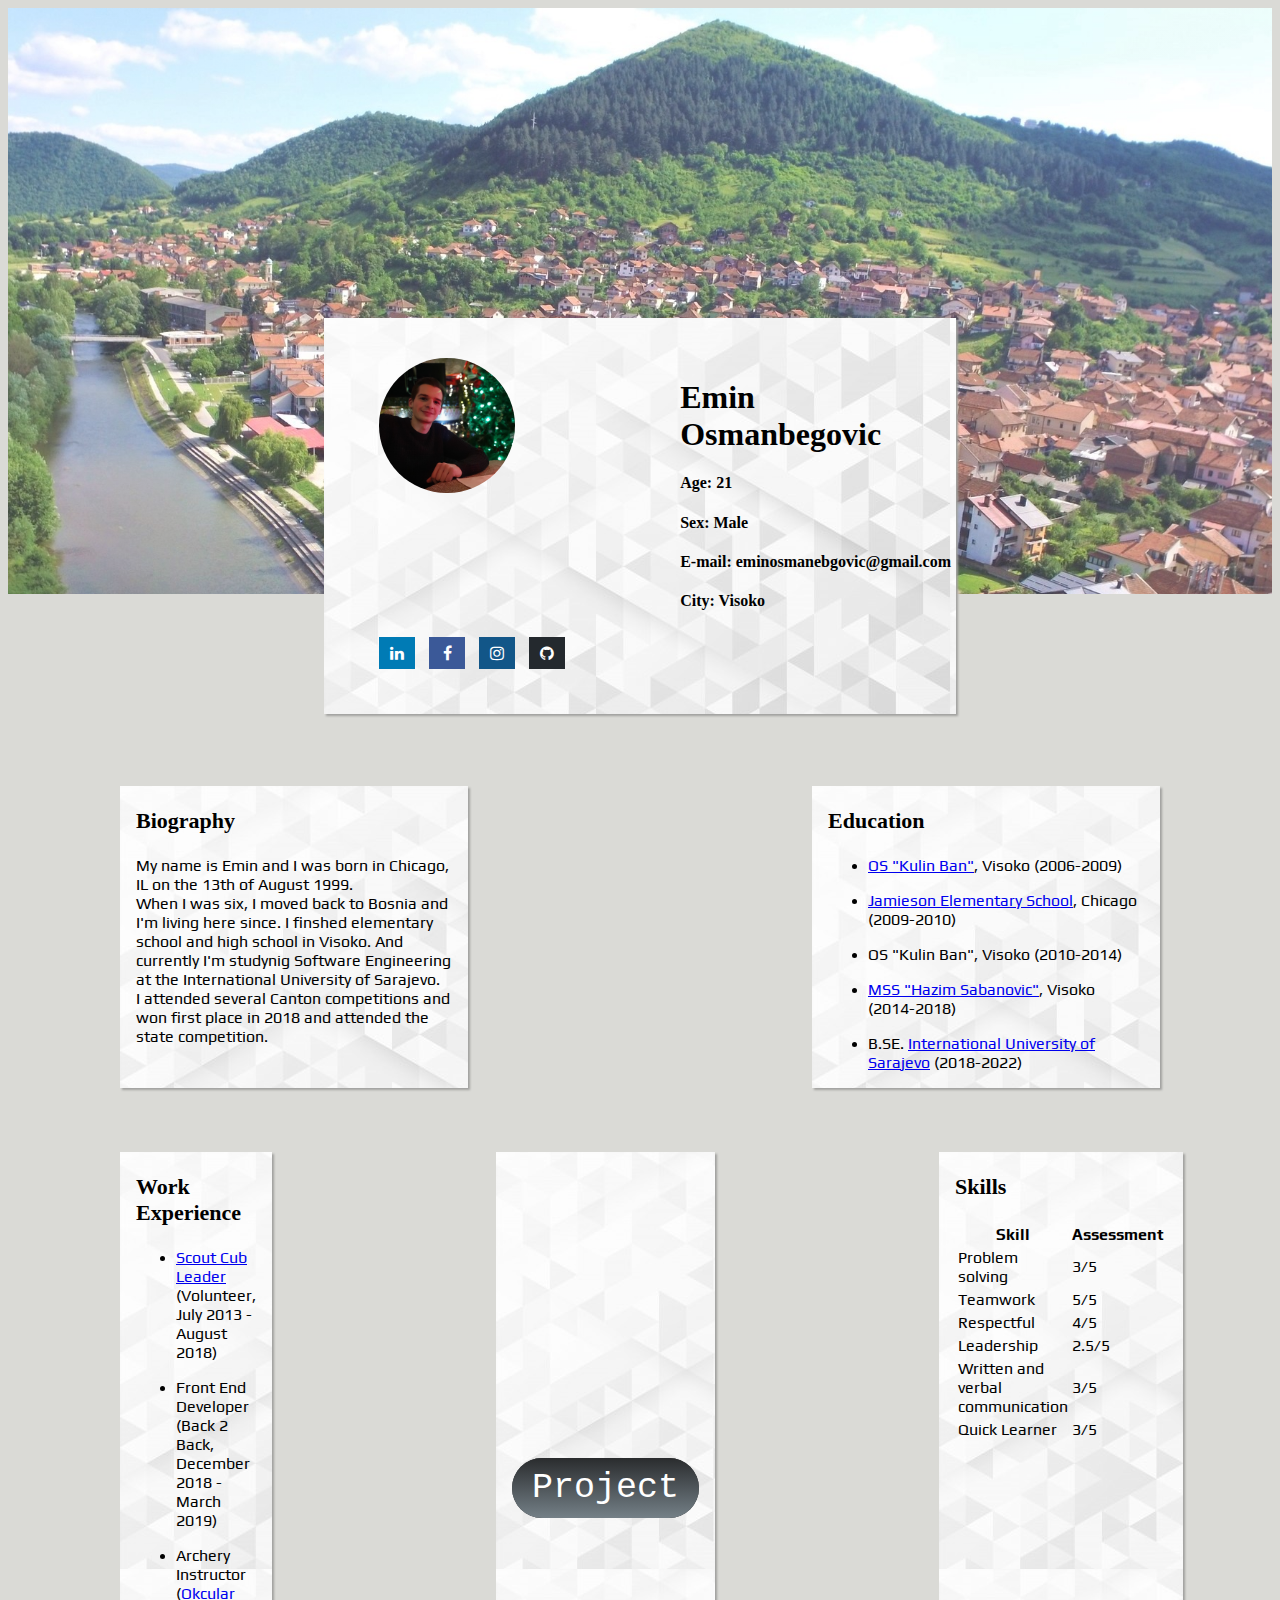
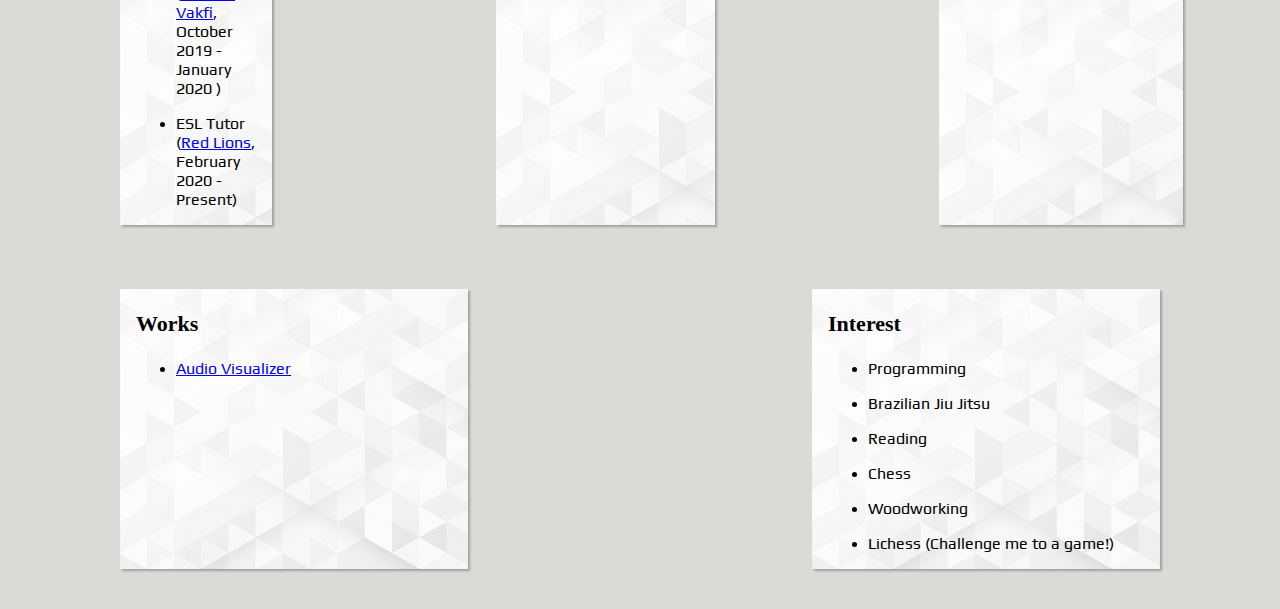
<file: index.html>
<!DOCTYPE html>
<html lang = "en-US">
<head>
    
    <link rel="stylesheet" type="text/css" href="mystyle.css">
    <meta name="viewport" content="width=device-width, initial-scale=1.0">
    <link rel="stylesheet" href="https://cdnjs.cloudflare.com/ajax/libs/font-awesome/4.7.0/css/font-awesome.min.css">
    <link href="https://fonts.googleapis.com/css2?family=Play&display=swap" rel="stylesheet">
    <title>Emin's Resume</title>

</head>
<body class="body">
    <div class="background_image">
        <div class="first_center">
            <div class="center">
                
                <div class="center_left">
                    <img class="image" src="slika.jpg" alt="My picture">    
                </div>
                
                <div class="center_right">
                    <h1>Emin Osmanbegovic</h1>
                    <h4>Age: 21</h4>
                    <h4>Sex: Male</h4>
                    <h4>E-mail: eminosmanebgovic@gmail.com</h4>
                    <h4>City: Visoko</h4>
                </div>
                
            </div>
            <div class="center">
                <div class="social">
                    <a href="https://www.linkedin.com/in/emin-osmanbegovic-9350b4186/" class="fa fa-linkedin"></a>
                    <a href="https://www.facebook.com/emin.osmanbegovic1" class="fa fa-facebook"></a>
                    <a href="https://www.instagram.com/nesposobni_otac/" class="fa fa-instagram"></a>
                    <a href="https://github.com/0zm0" class="fa fa-github"></a>
                </div>
            </div>
        </div>
    </div>
    <div class="placeholder">
    
    </div>
    <div>
        
        <div class="container">
            <!--<div class="child">
                <h3>Contact</h3>
                <ul>
                    <li>
                        <p>e-mail: eminosmanbegovic@gmail.com</p>
                    </li>
                    <li>
                        <p>Phone Number: +38761836806</p>
                    </li>
                </ul>
            </div>-->
            <div class="child">
                <h3>Biography</h3>
                <p>My name is Emin and I was born in Chicago, IL on the 13th of August 1999.<br>When I was six, I moved back to Bosnia and I'm living here since.
                I finshed elementary school and high school in Visoko. And currently I'm studynig Software Engineering at the International University of Sarajevo. <br>I attended several Canton competitions and won first place in 2018 and attended the state competition.</p>
            </div>
            
            <div class="child">
                <h3>Education</h3>
                <ul>
                    <li>
                        <p><a href="https://www.facebook.com/oskulinban/">OS "Kulin Ban"</a>, Visoko (2006-2009)</p>
                    </li>
                    <li>
                        <p><a href="https://jamiesonschool.org/">Jamieson Elementary School</a>, Chicago (2009-2010)</p>
                    </li>
                    <li>
                        <p>OS "Kulin Ban", Visoko (2010-2014)</p>
                    </li>
                    <li>
                        <p><a href="http://mssvisoko.edu.ba/">MSS "Hazim Sabanovic"</a>, Visoko (2014-2018)</p>
                    </li>
                    <li>
                        <p>B.SE. <a href="https://www.ius.edu.ba/">International University of Sarajevo</a> (2018-2022)</p>
                    </li>
                </ul>    
            </div>
        </div>
        
        
        <div class="container">
            
            <div class="child">
                <h3>Work Experience</h3>
                <ul>
                    <li>
                        <p><a href="https://www.facebook.com/oi.visoko">Scout Cub Leader</a> (Volunteer, July 2013 - August 2018)</p>
                    </li>
                    <li>
                        <p>Front End Developer (Back 2 Back, December 2018 - March 2019)</p>
                    </li>
                    <li>
                        <p>Archery Instructor (<a href="https://okcularvakfi.org/">Okcular Vakfi</a>, October 2019 - January 2020 )</p>
                    </li>
                    <li>
                        <p>ESL Tutor (<a href="https://www.redlions.org/">Red Lions</a>, February 2020 - Present)</p>
                    </li>
                </ul>
            </div>
            
            <div class="child git">
                <div>
                    <a href="https://github.com/0zm0/CS412_Web_App_Dev_Project_2" class="btn">Project</a>
                </div>
            </div>
            
            
            <div class="child">
                <h3>Skills</h3>
                <table>
                    <tr>
                        <th>Skill</th>
                        <th>Assessment</th>
                    </tr>
                    <tr>
                        <td>Problem solving</td>
                        <td>3/5</td>
                    </tr>
                    <tr>
                        <td>Teamwork</td>
                        <td>5/5</td>
                    </tr>
                    <tr>
                        <td>Respectful</td>
                        <td>4/5</td>
                    </tr>
                    <tr>
                        <td>Leadership</td>
                        <td>2.5/5</td>
                    </tr>
                    <tr>
                        <td>Written and verbal communication</td>
                        <td>3/5</td>
                    </tr>
                    <tr>
                        <td>Quick Learner</td>
                        <td>3/5</td>
                    </tr>
                </table>
            </div>
        </div>
        
        
        <div class="container">
            
            <div class="child">
                <h3>Works</h3>
                <ul>
                    <li>
                        <p><a href="https://www.linkedin.com/posts/emin-osmanbegovic-9350b4186_project-presentation-activity-6672149697408454656-e2om">Audio Visualizer</a></p>
                    </li>
                </ul>
            </div>
            
            <div class="child">
                <h3>Interest</h3>
                <ul>
                    <li>
                        <p>Programming</p>
                    </li>
                    <li>
                        <p>Brazilian Jiu Jitsu</p>
                    </li>
                    <li>
                        <p>Reading</p>
                    </li>
                    <li>
                        <p>Chess</p>
                    </li>
                    <li>
                        <p>Woodworking</p>
                    </li>
                    <li>
                        <p>Lichess (Challenge me to a game!)</p>
                    </li>
                </ul>
            </div>
            
        </div>
        
        
        <!--<div class="container">
            
            <div class="child">
                <h3>Social Media</h3>
                <ul>
                    <li>
                        <p><a href="https://www.linkedin.com/in/emin-osmanbegovic-9350b4186/">LinkedIn</a></p>
                    </li>
                    <li>
                        <p><a href="https://www.facebook.com/emin.osmanbegovic1">Facebook</a></p>
                    </li>
                    <li>
                        <p><a href="https://www.instagram.com/nesposobni_otac/">Instragram</a></p>
                    </li>
                </ul>
            </div>
        </div>-->
    </div>
</body>
</html>
</file>
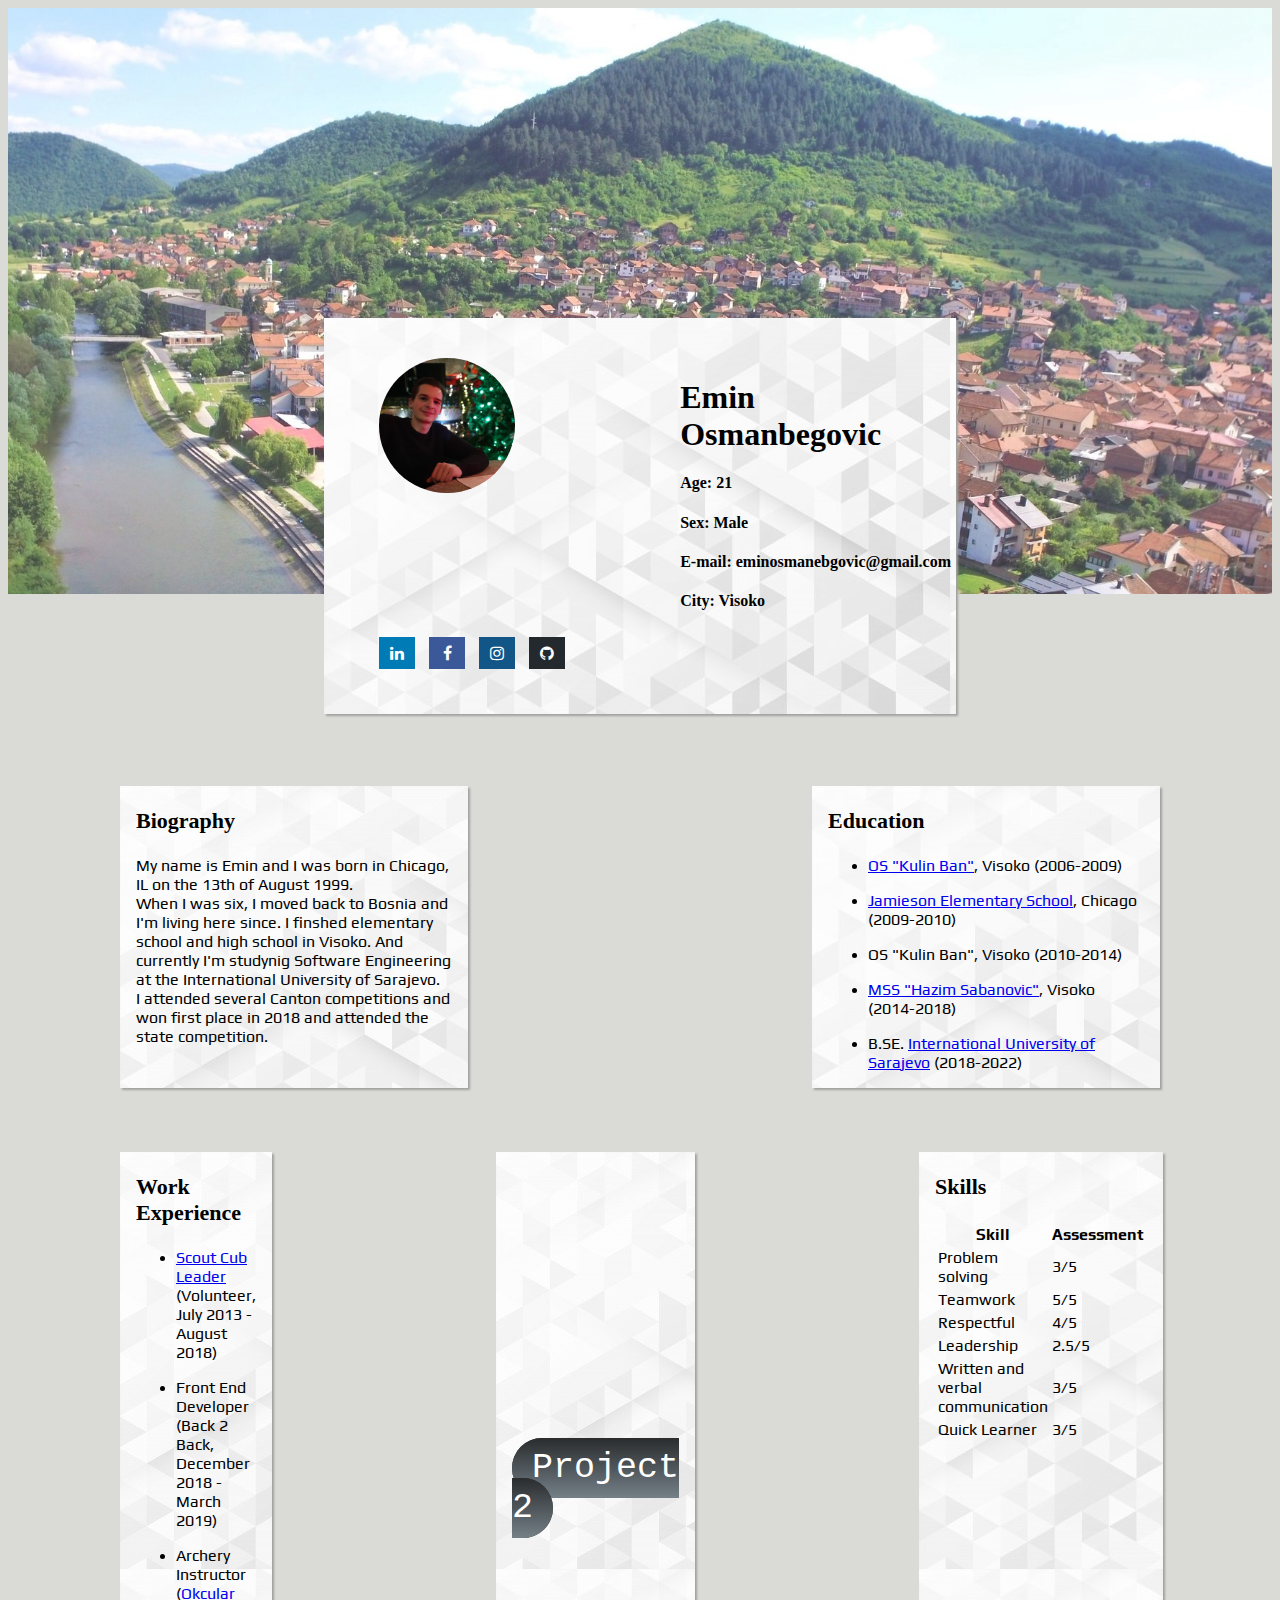
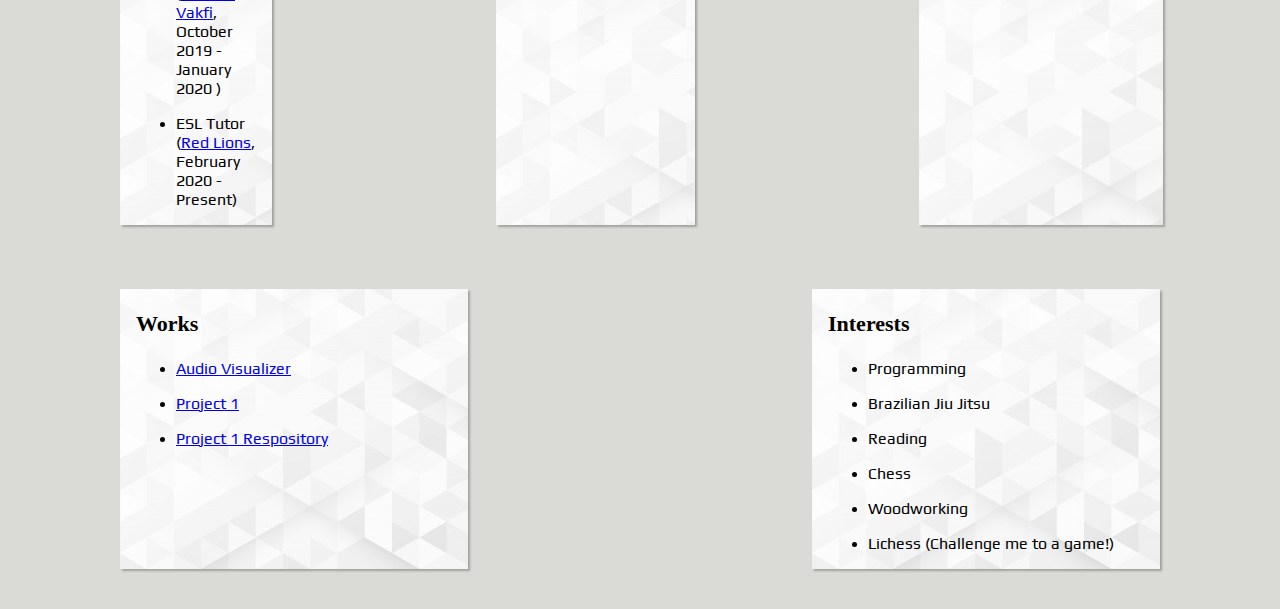
<file: Resume.html>
<!DOCTYPE html>
<html lang = "en-US">
<head>
    
    <link rel="stylesheet" type="text/css" href="mystyle.css">
    <meta name="viewport" content="width=device-width, initial-scale=1.0">
    <link rel="stylesheet" href="https://cdnjs.cloudflare.com/ajax/libs/font-awesome/4.7.0/css/font-awesome.min.css">
    <link href="https://fonts.googleapis.com/css2?family=Play&display=swap" rel="stylesheet">
    <title>Emin's Resume</title>

</head>
<body class="body">
    <div class="background_image">
        <div class="first_center">
            <div class="center">
                
                <div class="center_left">
                    <img class="image" src="slika.jpg" alt="My picture">    
                </div>
                
                <div class="center_right">
                    <h1>Emin Osmanbegovic</h1>
                    <h4>Age: 21</h4>
                    <h4>Sex: Male</h4>
                    <h4>E-mail: eminosmanebgovic@gmail.com</h4>
                    <h4>City: Visoko</h4>
                </div>
                
            </div>
            <div class="center">
                <div class="social">
                    <a href="https://www.linkedin.com/in/emin-osmanbegovic-9350b4186/" class="fa fa-linkedin"></a>
                    <a href="https://www.facebook.com/emin.osmanbegovic1" class="fa fa-facebook"></a>
                    <a href="https://www.instagram.com/nesposobni_otac/" class="fa fa-instagram"></a>
                    <a href="https://github.com/0zm0" class="fa fa-github"></a>
                </div>
            </div>
        </div>
    </div>
    <div class="placeholder">
    
    </div>
    <div>
        
        <div class="container">
            <!--<div class="child">
                <h3>Contact</h3>
                <ul>
                    <li>
                        <p>e-mail: eminosmanbegovic@gmail.com</p>
                    </li>
                    <li>
                        <p>Phone Number: +38761836806</p>
                    </li>
                </ul>
            </div>-->
            <div class="child">
                <h3>Biography</h3>
                <p>My name is Emin and I was born in Chicago, IL on the 13th of August 1999.<br>When I was six, I moved back to Bosnia and I'm living here since.
                I finshed elementary school and high school in Visoko. And currently I'm studynig Software Engineering at the International University of Sarajevo. <br>I attended several Canton competitions and won first place in 2018 and attended the state competition.</p>
            </div>
            
            <div class="child">
                <h3>Education</h3>
                <ul>
                    <li>
                        <p><a href="https://www.facebook.com/oskulinban/">OS "Kulin Ban"</a>, Visoko (2006-2009)</p>
                    </li>
                    <li>
                        <p><a href="https://jamiesonschool.org/">Jamieson Elementary School</a>, Chicago (2009-2010)</p>
                    </li>
                    <li>
                        <p>OS "Kulin Ban", Visoko (2010-2014)</p>
                    </li>
                    <li>
                        <p><a href="http://mssvisoko.edu.ba/">MSS "Hazim Sabanovic"</a>, Visoko (2014-2018)</p>
                    </li>
                    <li>
                        <p>B.SE. <a href="https://www.ius.edu.ba/">International University of Sarajevo</a> (2018-2022)</p>
                    </li>
                </ul>    
            </div>
        </div>
        
        
        <div class="container">
            
            <div class="child">
                <h3>Work Experience</h3>
                <ul>
                    <li>
                        <p><a href="https://www.facebook.com/oi.visoko">Scout Cub Leader</a> (Volunteer, July 2013 - August 2018)</p>
                    </li>
                    <li>
                        <p>Front End Developer (Back 2 Back, December 2018 - March 2019)</p>
                    </li>
                    <li>
                        <p>Archery Instructor (<a href="https://okcularvakfi.org/">Okcular Vakfi</a>, October 2019 - January 2020 )</p>
                    </li>
                    <li>
                        <p>ESL Tutor (<a href="https://www.redlions.org/">Red Lions</a>, February 2020 - Present)</p>
                    </li>
                </ul>
            </div>
            
            <div class="child git">
                <div>
                    <a href="https://github.com/0zm0/CS412_Web_App_Dev_Project_2" class="btn">Project 2</a>
                </div>
            </div>
            
            
            <div class="child">
                <h3>Skills</h3>
                <table>
                    <tr>
                        <th>Skill</th>
                        <th>Assessment</th>
                    </tr>
                    <tr>
                        <td>Problem solving</td>
                        <td>3/5</td>
                    </tr>
                    <tr>
                        <td>Teamwork</td>
                        <td>5/5</td>
                    </tr>
                    <tr>
                        <td>Respectful</td>
                        <td>4/5</td>
                    </tr>
                    <tr>
                        <td>Leadership</td>
                        <td>2.5/5</td>
                    </tr>
                    <tr>
                        <td>Written and verbal communication</td>
                        <td>3/5</td>
                    </tr>
                    <tr>
                        <td>Quick Learner</td>
                        <td>3/5</td>
                    </tr>
                </table>
            </div>
        </div>
        
        
        <div class="container">
            
            <div class="child">
                <h3>Works</h3>
                <ul>
                    <li>
                        <p><a href="https://www.linkedin.com/posts/emin-osmanbegovic-9350b4186_project-presentation-activity-6672149697408454656-e2om">Audio Visualizer</a></p>
                    </li>
                    <li>
                        <p><a href="https://0zm0.github.io/CS412-Web-App-Dev/">Project 1</a></p>
                    </li>
                    <li>
                        <p><a href="https://github.com/0zm0/CS412-Web-App-Dev">Project 1 Respository</a></p>
                    </li>
                </ul>
            </div>
            
            <div class="child">
                <h3>Interests</h3>
                <ul>
                    <li>
                        <p>Programming</p>
                    </li>
                    <li>
                        <p>Brazilian Jiu Jitsu</p>
                    </li>
                    <li>
                        <p>Reading</p>
                    </li>
                    <li>
                        <p>Chess</p>
                    </li>
                    <li>
                        <p>Woodworking</p>
                    </li>
                    <li>
                        <p>Lichess (Challenge me to a game!)</p>
                    </li>
                </ul>
            </div>
            
        </div>
        
        
        <!--<div class="container">
            
            <div class="child">
                <h3>Social Media</h3>
                <ul>
                    <li>
                        <p><a href="https://www.linkedin.com/in/emin-osmanbegovic-9350b4186/">LinkedIn</a></p>
                    </li>
                    <li>
                        <p><a href="https://www.facebook.com/emin.osmanbegovic1">Facebook</a></p>
                    </li>
                    <li>
                        <p><a href="https://www.instagram.com/nesposobni_otac/">Instragram</a></p>
                    </li>
                </ul>
            </div>
        </div>-->
    </div>
</body>
</html>
</file>
<file: mystyle.css>
.first_center{
    width: 50%;
    padding-top: 40px;
    padding-bottom: 40px;
    position: relative;
    top: 120px;
    left: 25%;
    background-color: #F4F4F4;
    box-shadow: 2px 2px 2px #A1A19F;
    background-image: url(grey.jpg);
    font-family: Consolas;
}

.image{
    border-radius: 50%;
    max-width: 100%;
    max-height: 100%;
    width: 45%;
}

.background_image{
    background-image: linear-gradient(rgba(255,255,255,0.2),rgba(255,255,255,0.2)), url(visoko2.jpg);
    background-size: cover;
    background-repeat: no-repeat;
    background-position: center top;
    padding-top: 15%;

}

.Visoko{
    width: 100%;
}

.placeholder{
    
    padding: 5em;
}

.container{
    display: flex;
    justify-content: space-between;
}

.body{
    background-color: #DADAD6 ;
}

.child{
    
    background-image: url(grey.jpg);
    width: 25%;
    margin: 2em 7em;
    padding: 0em 1em;
    box-shadow: 2px 2px 2px #A1A19F;
}

.center{
    display: flex;
    
}

.center_left{
    margin-left: 55px;
    width: 49%;
}

.fa{
    padding: 8px;
    font-size: 20px;
    width: 20px;
    text-align: center;
    text-decoration: none;
    margin: 5px;
    background-size: 100% 100%;
    
    
}

.fa:hover{
    opacity: 0.7;
}

.fa-facebook{
    background: #3B5998;
    color: white;
    
}

.fa-linkedin {
    background: #007bb5;
    color: white;
}

.fa-instagram {
    background: #125688;
    color: white;
}

.fa-github{
    background: #24292e;
    color:white;
}

.social{
    margin-left: 50px;
    background-size: 100% 100%
    width: 50%;
}

.contact{
    width:51%;
}

h3{
    
    font-family: Consolas;
    font-size: 22px;
}

p, th, td{
    
    font-family: Play, sans-serif;;
}

.btn {
  background: #2a2c2e;
  background-image: -webkit-linear-gradient(top, #2a2c2e, #748087);
  background-image: -moz-linear-gradient(top, #2a2c2e, #748087);
  background-image: -ms-linear-gradient(top, #2a2c2e, #748087);
  background-image: -o-linear-gradient(top, #2a2c2e, #748087);
  background-image: linear-gradient(to bottom, #2a2c2e, #748087);
  -webkit-border-radius: 60;
  -moz-border-radius: 60;
  border-radius: 60px;
  font-family: Courier New;
  color: #ffffff;
  font-size: 35px;
  padding: 10px 20px 10px 20px;
  text-decoration: none;
}

.btn:hover {
  background: #748087;
  background-image: -webkit-linear-gradient(top, #748087, #2a2c2e);
  background-image: -moz-linear-gradient(top, #748087, #2a2c2e);
  background-image: -ms-linear-gradient(top, #748087, #2a2c2e);
  background-image: -o-linear-gradient(top, #748087, #2a2c2e);
  background-image: linear-gradient(to bottom, #748087, #2a2c2e);
  text-decoration: none;
}

.git{
    
    display:flex;
    justify-content: space-around;
    align-items: center;
}
</file>
